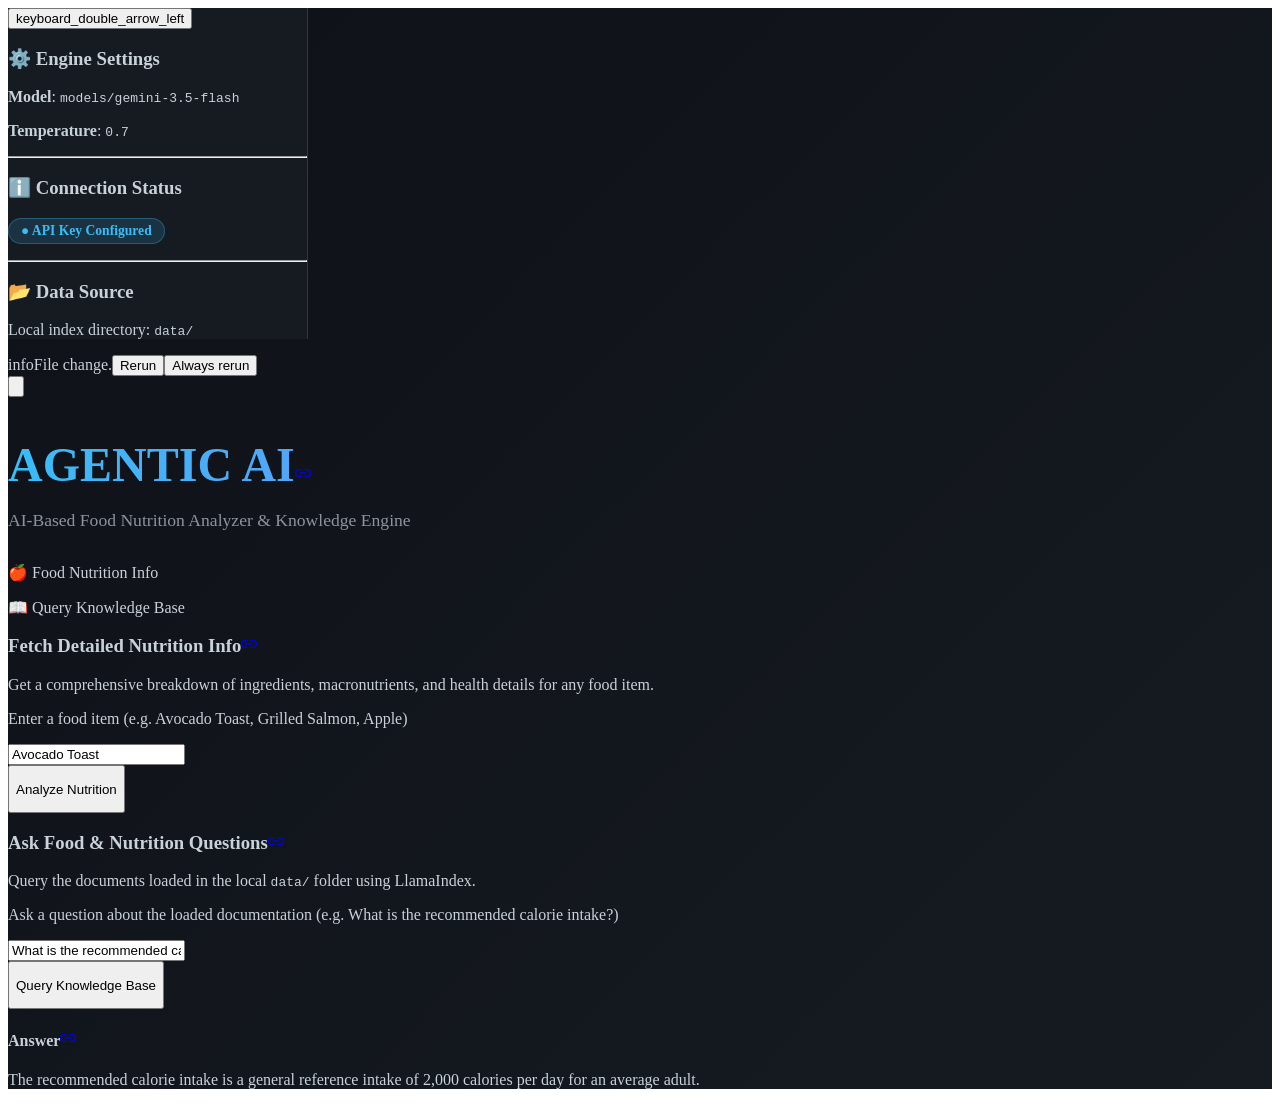
<file: rag/Agentic AI - Food Nutrition Analyzer.html>
<!DOCTYPE html>
<!-- saved from url=(0022)http://localhost:8501/ -->
<html lang="en"><head><meta http-equiv="Content-Type" content="text/html; charset=UTF-8"><style id="react-aria-pressable-style">@layer {
  [data-react-aria-pressable] {
    touch-action: pan-x pan-y pinch-zoom;
  }
}</style>
    
    <meta name="viewport" content="width=device-width, initial-scale=1, shrink-to-fit=no">
    <link rel="shortcut icon" href="data:image/svg+xml,&lt;svg xmlns='http://www.w3.org/2000/svg' viewBox='0 0 100 100'&gt;&lt;text y='.9em' font-size='90'&gt;%F0%9F%8D%8E&lt;/text&gt;&lt;/svg&gt;">
    <link rel="preload" href="http://localhost:8501/static/media/SourceSansVF-Upright.ttf.BsWL4Kly.woff2" as="font" type="font/woff2" crossorigin="">

    <title>Agentic AI - Food Nutrition Analyzer</title>

    <!-- initialize window.prerenderReady to false and then set to true in React app when app is ready for indexing -->
    <script>
      window.prerenderReady = false
    </script>
    <script type="module" crossorigin="" src="./Agentic AI - Food Nutrition Analyzer_files/index.CKCTizkM.js.download"></script>
    <link rel="modulepreload" crossorigin="" href="http://localhost:8501/static/js/rolldown-runtime.C0FnF6B9.js">
    <link rel="modulepreload" crossorigin="" href="http://localhost:8501/static/js/emotion-is-prop-valid.esm.CuYlOKOk.js">
    <link rel="modulepreload" crossorigin="" href="http://localhost:8501/static/js/emotion-styled.browser.esm.BlkDsJXZ.js">
    <link rel="modulepreload" crossorigin="" href="http://localhost:8501/static/js/loglevel.isY9rJjs.js">
    <link rel="modulepreload" crossorigin="" href="http://localhost:8501/static/js/react-dom.CbzydqoA.js">
    <link rel="modulepreload" crossorigin="" href="http://localhost:8501/static/js/emotion-react.browser.esm.BYrexG3N.js">
    <link rel="modulepreload" crossorigin="" href="http://localhost:8501/static/js/protobuf.C6yfp4JF.js">
    <link rel="modulepreload" crossorigin="" href="http://localhost:8501/static/js/sizes.B5LvCO3Z.js">
    <link rel="modulepreload" crossorigin="" href="http://localhost:8501/static/js/types.cZoyy9Y-.js">
    <link rel="modulepreload" crossorigin="" href="http://localhost:8501/static/js/isSymbol.CmW3dkoN.js">
    <link rel="modulepreload" crossorigin="" href="http://localhost:8501/static/js/toString.tRXNBxtF.js">
    <link rel="modulepreload" crossorigin="" href="http://localhost:8501/static/js/isArrayLike.Crw2F5li.js">
    <link rel="modulepreload" crossorigin="" href="http://localhost:8501/static/js/_isIterateeCall.BUStsXAd.js">
    <link rel="modulepreload" crossorigin="" href="http://localhost:8501/static/js/isArrayLikeObject.B3Zf3PTL.js">
    <link rel="modulepreload" crossorigin="" href="http://localhost:8501/static/js/merge.Dv47mehx.js">
    <link rel="modulepreload" crossorigin="" href="http://localhost:8501/static/js/_baseFlatten.IOj0lc7G.js">
    <link rel="modulepreload" crossorigin="" href="http://localhost:8501/static/js/last.DfjdtCRp.js">
    <link rel="modulepreload" crossorigin="" href="http://localhost:8501/static/js/utils.kfPWLNv5.js">
    <link rel="modulepreload" crossorigin="" href="http://localhost:8501/static/js/UriUtil.DnTzrwfw.js">
    <link rel="modulepreload" crossorigin="" href="http://localhost:8501/static/js/useCrossOriginAttribute.Dt7nLIHD.js">
    <link rel="modulepreload" crossorigin="" href="http://localhost:8501/static/js/useEmotionTheme.5peYXGK6.js">
    <link rel="modulepreload" crossorigin="" href="http://localhost:8501/static/js/styled-components.A6uh_43m.js">
    <link rel="modulepreload" crossorigin="" href="http://localhost:8501/static/js/useFloatingOverlay.BQNpz7_0.js">
    <link rel="modulepreload" crossorigin="" href="http://localhost:8501/static/js/Tooltip.CnRFdhRc.js">
    <link rel="modulepreload" crossorigin="" href="http://localhost:8501/static/js/lib.DaUKNU-6.js">
    <link rel="modulepreload" crossorigin="" href="http://localhost:8501/static/js/lib.DuoFSfCJ.js">
    <link rel="modulepreload" crossorigin="" href="http://localhost:8501/static/js/lib.CMmWlZtt.js">
    <link rel="modulepreload" crossorigin="" href="http://localhost:8501/static/js/space-separated-tokens.BqhiSyze.js">
    <link rel="modulepreload" crossorigin="" href="http://localhost:8501/static/js/ErrorElement.C5Qczz8j.js">
    <link rel="modulepreload" crossorigin="" href="http://localhost:8501/static/js/preload-helper.uBIymjUX.js">
    <link rel="modulepreload" crossorigin="" href="http://localhost:8501/static/js/StreamlitMarkdown.abRW1By9.js">
    <link rel="modulepreload" crossorigin="" href="http://localhost:8501/static/js/_baseIsEqual.sdZCjgvS.js">
    <link rel="modulepreload" crossorigin="" href="http://localhost:8501/static/js/_baseProperty.BV6HSwpm.js">
    <link rel="modulepreload" crossorigin="" href="http://localhost:8501/static/js/_baseEach.PLhpSRgM.js">
    <link rel="modulepreload" crossorigin="" href="http://localhost:8501/static/js/utils.DfOkqss_.js">
    <link rel="modulepreload" crossorigin="" href="http://localhost:8501/static/js/FlexContext.CVJOEq6b.js">
    <link rel="modulepreload" crossorigin="" href="http://localhost:8501/static/js/Icon.2Gw0hHYQ.js">
    <link rel="modulepreload" crossorigin="" href="http://localhost:8501/static/js/DynamicIcon.BQd9tjpe.js">
    <link rel="modulepreload" crossorigin="" href="http://localhost:8501/static/js/useDescription.CBv5oa1i.js">
    <link rel="modulepreload" crossorigin="" href="http://localhost:8501/static/js/Text.D5GLNKPX.js">
    <link rel="modulepreload" crossorigin="" href="http://localhost:8501/static/js/shim.BbyJgaa_.js">
    <link rel="modulepreload" crossorigin="" href="http://localhost:8501/static/js/useCollection.BAh3A1-_.js">
    <link rel="modulepreload" crossorigin="" href="http://localhost:8501/static/js/useLabel.BA301rfE.js">
    <link rel="modulepreload" crossorigin="" href="http://localhost:8501/static/js/LiveAnnouncer.NKet9-rv.js">
    <link rel="modulepreload" crossorigin="" href="http://localhost:8501/static/js/NumberFormatter.CHYrjPj-.js">
    <link rel="modulepreload" crossorigin="" href="http://localhost:8501/static/js/useNumberFormatter.CYL77D-k.js">
    <link rel="modulepreload" crossorigin="" href="http://localhost:8501/static/js/ProgressBar.o_tusU9Y.js">
    <link rel="modulepreload" crossorigin="" href="http://localhost:8501/static/js/BaseButton.Xb9N5Ter.js">
    <link rel="modulepreload" crossorigin="" href="http://localhost:8501/static/js/FormClearHelper.EPnH2DOT.js">
    <link rel="modulepreload" crossorigin="" href="http://localhost:8501/static/js/useTimeout.DgWF0Nme.js">
    <link rel="modulepreload" crossorigin="" href="http://localhost:8501/static/js/useResizeObserver.3kyCQ1g6.js">
    <link rel="modulepreload" crossorigin="" href="http://localhost:8501/static/js/index.esm.B2Ayivoz.js">
    <link rel="modulepreload" crossorigin="" href="http://localhost:8501/static/js/Check.esm.C0_5iXfI.js">
    <link rel="modulepreload" crossorigin="" href="http://localhost:8501/static/js/ContentCopy.esm.BgWmYHP7.js">
    <link rel="modulepreload" crossorigin="" href="http://localhost:8501/static/js/Toolbar.DhbiR_5h.js">
    <link rel="modulepreload" crossorigin="" href="http://localhost:8501/static/js/useCopyToClipboard.CV8qDB_k.js">
    <link rel="modulepreload" crossorigin="" href="http://localhost:8501/static/js/useRequiredContext.DBsQavvD.js">
    <link rel="stylesheet" crossorigin="" href="./Agentic AI - Food Nutrition Analyzer_files/index.D6tEYVqA.css">
  <style data-emotion="st-emotion-cache-global" data-s=""></style><style data-emotion="st-emotion-cache" data-s=""></style><link rel="modulepreload" as="script" crossorigin="" href="http://localhost:8501/static/js/rehype-raw.C0zIPPaY.js"><link rel="modulepreload" as="script" crossorigin="" href="http://localhost:8501/static/js/hastscript.HMW3Cnwp.js"><link rel="modulepreload" as="script" crossorigin="" href="http://localhost:8501/static/js/web-namespaces.BxZ_GhEx.js"><link rel="modulepreload" as="script" crossorigin="" href="http://localhost:8501/static/js/TextInput.CaHPfYwH.js"><link rel="modulepreload" as="script" crossorigin="" href="http://localhost:8501/static/js/Input.CzARzWRL.js"><link rel="modulepreload" as="script" crossorigin="" href="http://localhost:8501/static/js/TextField.BAXEJKnB.js"><link rel="modulepreload" as="script" crossorigin="" href="http://localhost:8501/static/js/Autocomplete.kV4wwzw9.js"><link rel="modulepreload" as="script" crossorigin="" href="http://localhost:8501/static/js/useFormValidation.CLcOTIAZ.js"><link rel="modulepreload" as="script" crossorigin="" href="http://localhost:8501/static/js/useTextField.M2Vqgym9.js"><link rel="modulepreload" as="script" crossorigin="" href="http://localhost:8501/static/js/useField.Ux8h3isq.js"><link rel="modulepreload" as="script" crossorigin="" href="http://localhost:8501/static/js/useFormReset.BFV1l0ig.js"><link rel="modulepreload" as="script" crossorigin="" href="http://localhost:8501/static/js/ErrorOutline.esm.CS4C5u_b.js"><link rel="modulepreload" as="script" crossorigin="" href="http://localhost:8501/static/js/Cancel.esm.DeTJ68K0.js"><link rel="modulepreload" as="script" crossorigin="" href="http://localhost:8501/static/js/WidgetLabel.CMpOMeDM.js"><link rel="modulepreload" as="script" crossorigin="" href="http://localhost:8501/static/js/styled-components.B89FCR1d.js"><link rel="modulepreload" as="script" crossorigin="" href="http://localhost:8501/static/js/WidgetLabelHelpIcon.DG1k2tql.js"><link rel="modulepreload" as="script" crossorigin="" href="http://localhost:8501/static/js/useDebouncedCallback.DmVKnuOW.js"><link rel="modulepreload" as="script" crossorigin="" href="http://localhost:8501/static/js/useBasicWidgetState.DfxF4wLE.js"><link rel="modulepreload" as="script" crossorigin="" href="http://localhost:8501/static/js/InputInstructions.ByiH7Gtf.js"><link rel="modulepreload" as="script" crossorigin="" href="http://localhost:8501/static/js/inputUtils.CD44xxT-.js"><link rel="modulepreload" as="script" crossorigin="" href="http://localhost:8501/static/js/useUpdateUiValue.msQ-x33Y.js"><link rel="modulepreload" as="script" crossorigin="" href="http://localhost:8501/static/js/Button.DoivnfqC.js"><link rel="modulepreload" as="script" crossorigin="" href="http://localhost:8501/static/js/Spinner.BeKG_jT7.js"></head>
  <body>
    <noscript>You need to enable JavaScript to run this app.</noscript>
    <div id="root"><div class="withScreencast" data-testid="stScreencast"><div class="stApp stAppEmbeddingId-tmf3iucre1qc streamlit-wide st-emotion-cache-13k62yr e1vju3fw0" data-testid="stApp" data-test-script-state="notRunning" data-test-connection-state="CONNECTED"><div class="stAppViewContainer appview-container st-emotion-cache-1yiq2ps e8oj7lc0" data-testid="stAppViewContainer" data-layout="wide"><section class="stSidebar st-emotion-cache-lgkgad e15d17f10" data-testid="stSidebar" aria-expanded="true" style="position: relative; user-select: auto; width: 300px; height: auto; box-sizing: border-box; flex-shrink: 0;"><div data-testid="stSidebarContent" class="st-emotion-cache-155jwzh e15d17f12"><div data-testid="stSidebarHeader" class="st-emotion-cache-10p9htt e15d17f14"><div data-testid="stLogoSpacer" class="st-emotion-cache-11ukie e15d17f19"></div><div data-testid="stSidebarCollapseButton" class="st-emotion-cache-13veyas e15d17f110"><button kind="headerNoPadding" data-testid="stBaseButton-headerNoPadding" aria-label="" class="st-emotion-cache-1lweda e1w4kd6215" fdprocessedid="m8wab8"><span color="rgba(250, 250, 250, 0.6)" class="st-emotion-cache-2x5h05 eafbkhs2"><span color="rgba(250, 250, 250, 0.6)" data-testid="stIconMaterial" translate="no" class="st-emotion-cache-12bp31y e1vmumty0">keyboard_double_arrow_left</span></span></button></div></div><div data-testid="stSidebarUserContent" class="st-emotion-cache-1r1cntt e15d17f11"><div class="st-emotion-cache-8atqhb e8oj7lc5"><div direction="column" height="auto" class="stVerticalBlock st-emotion-cache-1ndxyp5 e6x7pi3" data-testid="stVerticalBlock"><div class="stElementContainer element-container st-emotion-cache-3pwa5w e6x7pi1" data-testid="stElementContainer" data-stale="false" width="100%" height="auto" overflow="visible"><div class="stMarkdown" data-testid="stMarkdown"><div class="st-emotion-cache-k2h9z6 e1o1x6gp2"><div data-testid="stMarkdownContainer" class="st-emotion-cache-1bwu7md epcrwu50"><h3><span data-heading-text="" class="st-emotion-cache-0 epcrwu53">⚙️ Engine Settings</span></h3></div></div></div></div><div class="stElementContainer element-container st-emotion-cache-3pwa5w e6x7pi1" data-testid="stElementContainer" data-stale="false" width="100%" height="auto" overflow="visible"><div class="stMarkdown" data-testid="stMarkdown"><div class="st-emotion-cache-k2h9z6 e1o1x6gp2"><div data-testid="stMarkdownContainer" class="st-emotion-cache-1bwu7md epcrwu50"><p><strong>Model</strong>: <code class="st-emotion-cache-znj1k1 ej556a80">models/gemini-3.5-flash</code></p></div></div></div></div><div class="stElementContainer element-container st-emotion-cache-3pwa5w e6x7pi1" data-testid="stElementContainer" data-stale="false" width="100%" height="auto" overflow="visible"><div class="stMarkdown" data-testid="stMarkdown"><div class="st-emotion-cache-k2h9z6 e1o1x6gp2"><div data-testid="stMarkdownContainer" class="st-emotion-cache-1bwu7md epcrwu50"><p><strong>Temperature</strong>: <code class="st-emotion-cache-znj1k1 ej556a80">0.7</code></p></div></div></div></div><div class="stElementContainer element-container st-emotion-cache-3pwa5w e6x7pi1" data-testid="stElementContainer" data-stale="false" width="100%" height="auto" overflow="visible"><div class="stMarkdown" data-testid="stMarkdown"><div class="st-emotion-cache-k2h9z6 e1o1x6gp2"><div data-testid="stMarkdownContainer" class="st-emotion-cache-1bwu7md epcrwu50"><hr></div></div></div></div><div class="stElementContainer element-container st-emotion-cache-3pwa5w e6x7pi1" data-testid="stElementContainer" data-stale="false" width="100%" height="auto" overflow="visible"><div class="stMarkdown" data-testid="stMarkdown"><div class="st-emotion-cache-k2h9z6 e1o1x6gp2"><div data-testid="stMarkdownContainer" class="st-emotion-cache-1bwu7md epcrwu50"><h3><span data-heading-text="" class="st-emotion-cache-0 epcrwu53">ℹ️ Connection Status</span></h3></div></div></div></div><div class="stElementContainer element-container st-emotion-cache-3pwa5w e6x7pi1" data-testid="stElementContainer" data-stale="false" width="100%" height="auto" overflow="visible"><div class="stMarkdown" data-testid="stMarkdown"><div class="st-emotion-cache-k2h9z6 e1o1x6gp2"><div data-testid="stMarkdownContainer" class="st-emotion-cache-1bwu7md epcrwu50"><p><span class="status-badge status-active">● API Key Configured</span></p></div></div></div></div><div class="stElementContainer element-container st-emotion-cache-3pwa5w e6x7pi1" data-testid="stElementContainer" data-stale="false" width="100%" height="auto" overflow="visible"><div class="stMarkdown" data-testid="stMarkdown"><div class="st-emotion-cache-k2h9z6 e1o1x6gp2"><div data-testid="stMarkdownContainer" class="st-emotion-cache-1bwu7md epcrwu50"><hr></div></div></div></div><div class="stElementContainer element-container st-emotion-cache-3pwa5w e6x7pi1" data-testid="stElementContainer" data-stale="false" width="100%" height="auto" overflow="visible"><div class="stMarkdown" data-testid="stMarkdown"><div class="st-emotion-cache-k2h9z6 e1o1x6gp2"><div data-testid="stMarkdownContainer" class="st-emotion-cache-1bwu7md epcrwu50"><h3><span data-heading-text="" class="st-emotion-cache-0 epcrwu53">📂 Data Source</span></h3></div></div></div></div><div class="stElementContainer element-container st-emotion-cache-3pwa5w e6x7pi1" data-testid="stElementContainer" data-stale="false" width="100%" height="auto" overflow="visible"><div class="stMarkdown" data-testid="stMarkdown"><div class="st-emotion-cache-k2h9z6 e1o1x6gp2"><div data-testid="stMarkdownContainer" class="st-emotion-cache-1bwu7md epcrwu50"><p>Local index directory: <code class="st-emotion-cache-znj1k1 ej556a80">data/</code></p></div></div></div></div></div></div></div></div><div><div style="position: absolute; user-select: none; width: 8px; height: 100%; top: 0px; cursor: col-resize; right: -6px;"><div data-testid="stSidebarResizeHandle" class="st-emotion-cache-1sv6ehc e15d17f13"></div></div></div></section><div class="st-emotion-cache-6px8kg e8oj7lc10"><header class="stAppHeader st-emotion-cache-99p1qr e149qiiz1" data-testid="stHeader"><div class="stAppToolbar st-emotion-cache-14vh5up e149qiiz2" data-testid="stToolbar"><div class="st-emotion-cache-1j22a0y e149qiiz4"><div class="st-emotion-cache-jma0kd e149qiiz5"></div><div class="st-emotion-cache-scp8yw e149qiiz6"><div class="stStatusWidget st-emotion-cache-19or5k2 e192nn06 StatusWidget-appear-done StatusWidget-enter-done" data-testid="stStatusWidget"><div class="st-emotion-cache-4z1n4l e192nn02"><span color="rgba(250, 250, 250, 0.6)" class="st-emotion-cache-leahp2 eafbkhs2"><span color="rgba(250, 250, 250, 0.6)" data-testid="stIconMaterial" translate="no" class="st-emotion-cache-1lj51f5 e1vmumty0">info</span></span><label class="st-emotion-cache-y0wf6s e192nn03">File change.</label><span class="st-emotion-cache-wssdyx e192nn04"><button kind="header" data-testid="stBaseButton-header" aria-label="" class="st-emotion-cache-18nq1tt e1w4kd6214" fdprocessedid="998kus"><div class="st-emotion-cache-jdyw56 e192nn07">Rerun</div></button></span><span class="st-emotion-cache-wssdyx e192nn04"><button kind="header" data-testid="stBaseButton-header" aria-label="" class="st-emotion-cache-18nq1tt e1w4kd6214" fdprocessedid="sd1364"><div class="st-emotion-cache-jdyw56 e192nn07">Always rerun</div></button></span></div></div><div class="stToolbarActions st-emotion-cache-1p1m4ay epm40z22" data-testid="stToolbarActions"></div><span id="MainMenu" class="stMainMenu st-emotion-cache-czk5ss el5zzf54" data-testid="stMainMenu"><button kind="headerNoPadding" data-testid="stMainMenuButton" aria-label="Main menu" aria-haspopup="menu" aria-expanded="false" class="st-emotion-cache-1lweda e1w4kd6215" fdprocessedid="cr7p3c"><svg viewBox="0 0 24 24" aria-hidden="true" focusable="false" fill="currentColor" xmlns="http://www.w3.org/2000/svg" class="eafbkhs1 st-emotion-cache-nsoqg8 ex0cdmw0"><path fill="none" d="M0 0h24v24H0V0z"></path><path d="M12 8c1.1 0 2-.9 2-2s-.9-2-2-2-2 .9-2 2 .9 2 2 2zm0 2c-1.1 0-2 .9-2 2s.9 2 2 2 2-.9 2-2-.9-2-2-2zm0 6c-1.1 0-2 .9-2 2s.9 2 2 2 2-.9 2-2-.9-2-2-2z"></path></svg></button></span></div></div></div></header><section tabindex="0" class="stMain st-emotion-cache-4rsbii e8oj7lc1" data-testid="stMain"><div class="stMainBlockContainer block-container st-emotion-cache-lhe5w4 e8oj7lc4" data-testid="stMainBlockContainer"><div direction="column" height="auto" class="stVerticalBlock st-emotion-cache-1ndxyp5 e6x7pi3" data-testid="stVerticalBlock"><div class="stElementContainer element-container st-emotion-cache-3pwa5w e6x7pi1" data-testid="stElementContainer" data-stale="false" width="100%" height="auto" overflow="visible"><div class="stMarkdown" data-testid="stMarkdown"><div class="st-emotion-cache-k2h9z6 e1o1x6gp2"><div data-testid="stMarkdownContainer" class="st-emotion-cache-s4bvyn epcrwu50"><style>
    /* Main Background and Styling */
    .stApp {
        background: linear-gradient(135deg, #0e1117 0%, #161b22 100%);
        color: #c9d1d9;
    }

    /* Header Customization */
    .main-header {
        font-size: 3rem;
        font-weight: 800;
        background: linear-gradient(90deg, #38bdf8 0%, #a855f7 100%);
        -webkit-background-clip: text;
        -webkit-text-fill-color: transparent;
        margin-bottom: 0.5rem;
    }

    .sub-header {
        color: #8b949e;
        font-size: 1.1rem;
        margin-bottom: 2rem;
    }

    /* Sidebar styling */
    section[data-testid="stSidebar"] {
        background-color: #161b22 !important;
        border-right: 1px solid #30363d;
    }

    /* Status indicators */
    .status-badge {
        display: inline-block;
        padding: 0.25rem 0.75rem;
        border-radius: 20px;
        font-size: 0.85rem;
        font-weight: 600;
    }

    .status-active {
        background-color: rgba(56, 189, 248, 0.15);
        color: #38bdf8;
        border: 1px solid rgba(56, 189, 248, 0.3);
    }

    .status-warning {
        background-color: rgba(245, 158, 11, 0.15);
        color: #f59e0b;
        border: 1px solid rgba(245, 158, 11, 0.3);
    }
</style></div></div></div></div><div class="stElementContainer element-container st-emotion-cache-3pwa5w e6x7pi1" data-testid="stElementContainer" data-stale="false" width="100%" height="auto" overflow="visible"><div class="stMarkdown" data-testid="stMarkdown"><div class="st-emotion-cache-k2h9z6 e1o1x6gp2"><div data-testid="stMarkdownContainer" class="st-emotion-cache-s4bvyn epcrwu50"><div data-testid="stHeadingWithActionElements" class="st-emotion-cache-vx57vc epcrwu52"><h1 class="main-header" id="agentic-ai" aria-labelledby=":rd:"><span data-heading-text="" class="st-emotion-cache-0 epcrwu53" id=":rd:">AGENTIC AI</span><span data-testid="stHeaderActionElements" class="st-emotion-cache-1i6bcf7 epcrwu54"><a href="http://localhost:8501/#agentic-ai" aria-label="Link to heading" class="st-emotion-cache-1kxutg5 epcrwu51"><svg xmlns="http://www.w3.org/2000/svg" width="16" height="16" viewBox="0 0 24 24" fill="none" stroke="currentColor" stroke-width="2" stroke-linecap="round" stroke-linejoin="round" aria-hidden="true"><path d="M15 7h3a5 5 0 0 1 5 5 5 5 0 0 1-5 5h-3m-6 0H6a5 5 0 0 1-5-5 5 5 0 0 1 5-5h3"></path><line x1="8" y1="12" x2="16" y2="12"></line></svg></a></span></h1></div></div></div></div></div><div class="stElementContainer element-container st-emotion-cache-3pwa5w e6x7pi1" data-testid="stElementContainer" data-stale="false" width="100%" height="auto" overflow="visible"><div class="stMarkdown" data-testid="stMarkdown"><div class="st-emotion-cache-k2h9z6 e1o1x6gp2"><div data-testid="stMarkdownContainer" class="st-emotion-cache-s4bvyn epcrwu50"><p class="sub-header">AI-Based Food Nutrition Analyzer &amp; Knowledge Engine</p></div></div></div></div><div class="stTabs st-emotion-cache-8atqhb e1ac7blb0" data-testid="stTabs" width="100%"><template></template><div class="st-emotion-cache-1ofqig9 e1ac7blb2" data-rac="" data-orientation="horizontal"><div class="st-emotion-cache-ftw8ba e1ac7blb3" data-rac="" data-collection="react-aria174205988-:r4:" id="react-aria174205988-:r5:" role="tablist" aria-orientation="horizontal" data-orientation="horizontal"><div data-testid="stTab" class="st-emotion-cache-csawen e1ac7blb4" data-rac="" tabindex="-1" data-collection="react-aria174205988-:r4:" data-key="0" data-react-aria-pressable="true" id="react-aria174205988-:r5:-tab-0" aria-selected="false" role="tab"><div data-testid="stMarkdownContainer" class="st-emotion-cache-1bpuen8 epcrwu50"><p>🍎 Food Nutrition Info</p></div></div><div data-testid="stTab" class="st-emotion-cache-csawen e1ac7blb4" data-rac="" tabindex="0" data-collection="react-aria174205988-:r4:" data-key="1" data-react-aria-pressable="true" id="react-aria174205988-:r5:-tab-1" aria-selected="true" role="tab" aria-controls="react-aria174205988-:r5:-tabpanel-1" data-selected="true"><div data-testid="stMarkdownContainer" class="st-emotion-cache-1bpuen8 epcrwu50"><p>📖 Query Knowledge Base</p></div><div class="react-aria-SelectionIndicator" data-rac="" style=""></div></div></div><div data-testid="stTabPanel" class="st-emotion-cache-5iokhg e1ac7blb5" data-rac="" inert="true" data-inert="true"><div direction="column" height="auto" class="stVerticalBlock st-emotion-cache-1ndxyp5 e6x7pi3" data-testid="stVerticalBlock"><div class="stElementContainer element-container st-emotion-cache-3pwa5w e6x7pi1" data-testid="stElementContainer" data-stale="false" width="100%" height="auto" overflow="visible"><div class="stMarkdown" data-testid="stMarkdown"><div class="st-emotion-cache-k2h9z6 e1o1x6gp2"><div data-testid="stMarkdownContainer" class="st-emotion-cache-s4bvyn epcrwu50"><div data-testid="stHeadingWithActionElements" class="st-emotion-cache-vx57vc epcrwu52"><h3 id="fetch-detailed-nutrition-info" aria-labelledby=":r8:"><span data-heading-text="" class="st-emotion-cache-0 epcrwu53" id=":r8:">Fetch Detailed Nutrition Info</span><span data-testid="stHeaderActionElements" class="st-emotion-cache-1i6bcf7 epcrwu54"><a href="http://localhost:8501/#fetch-detailed-nutrition-info" aria-label="Link to heading" class="st-emotion-cache-1kxutg5 epcrwu51"><svg xmlns="http://www.w3.org/2000/svg" width="16" height="16" viewBox="0 0 24 24" fill="none" stroke="currentColor" stroke-width="2" stroke-linecap="round" stroke-linejoin="round" aria-hidden="true"><path d="M15 7h3a5 5 0 0 1 5 5 5 5 0 0 1-5 5h-3m-6 0H6a5 5 0 0 1-5-5 5 5 0 0 1 5-5h3"></path><line x1="8" y1="12" x2="16" y2="12"></line></svg></a></span></h3></div></div></div></div></div><div class="stElementContainer element-container st-emotion-cache-3pwa5w e6x7pi1" data-testid="stElementContainer" data-stale="false" width="100%" height="auto" overflow="visible"><div class="stMarkdown" data-testid="stMarkdown"><div class="st-emotion-cache-k2h9z6 e1o1x6gp2"><div data-testid="stMarkdownContainer" class="st-emotion-cache-s4bvyn epcrwu50"><p>Get a comprehensive breakdown of ingredients, macronutrients, and health details for any food item.</p></div></div></div></div><div class="stElementContainer element-container st-key-food_input st-emotion-cache-1vo6xi6 e6x7pi1" data-testid="stElementContainer" data-stale="false" width="100%" height="auto" overflow="visible"><div class="stTextInput st-emotion-cache-79elbk eqy66r50" data-testid="stTextInput"><label data-testid="stWidgetLabel" for=":re:" class="st-emotion-cache-1weic72 eu1rstf0"><span aria-hidden="true"><div data-testid="stMarkdownContainer" class="st-emotion-cache-1bpuen8 epcrwu50"><p>Enter a food item (e.g. Avocado Toast, Grilled Salmon, Apple)</p></div></span></label><div class="react-aria-TextField" data-rac=""><div data-testid="stTextInputRootElement" class="st-emotion-cache-1bk7tlj eqy66r52"><input type="text" autocomplete="" placeholder="" tabindex="0" id=":re:" aria-label="Enter a food item (e.g. Avocado Toast, Grilled Salmon, Apple)" data-testid="stTextInputField" class="st-emotion-cache-1q3cyo6 eqy66r53" data-rac="" value="Avocado Toast" fdprocessedid="k5rxuy"><div class="st-emotion-cache-jma0kd eqy66r55"></div></div></div></div></div><div class="stElementContainer element-container st-emotion-cache-zh2fnc e6x7pi1" data-testid="stElementContainer" data-stale="false" width="fit-content" height="auto" overflow="visible"><div class="stButton st-emotion-cache-8atqhb e186lj2f0" data-testid="stButton"><button kind="primary" data-testid="stBaseButton-primary" aria-label="" class="st-emotion-cache-lwqdwk e1w4kd621" fdprocessedid="qmyjzf"><div class="st-emotion-cache-1lads1q e1w4kd6222"><span data-has-shortcut="false" class="st-emotion-cache-1kl7f1u e1w4kd6223"><span style="display: contents;"><div data-testid="stMarkdownContainer" class="st-emotion-cache-1bpuen8 epcrwu50"><p>Analyze Nutrition</p></div></span></span></div></button></div></div></div></div><div data-testid="stTabPanel" class="st-emotion-cache-nkvu1e e1ac7blb5" data-rac="" id="react-aria174205988-:r5:-tabpanel-1" aria-labelledby="react-aria174205988-:r5:-tab-1" role="tabpanel"><div direction="column" height="auto" class="stVerticalBlock st-emotion-cache-1ndxyp5 e6x7pi3" data-testid="stVerticalBlock"><div class="stElementContainer element-container st-emotion-cache-3pwa5w e6x7pi1" data-testid="stElementContainer" data-stale="false" width="100%" height="auto" overflow="visible"><div class="stMarkdown" data-testid="stMarkdown"><div class="st-emotion-cache-k2h9z6 e1o1x6gp2"><div data-testid="stMarkdownContainer" class="st-emotion-cache-s4bvyn epcrwu50"><div data-testid="stHeadingWithActionElements" class="st-emotion-cache-vx57vc epcrwu52"><h3 id="ask-food-and-nutrition-questions" aria-labelledby=":ra:"><span data-heading-text="" class="st-emotion-cache-0 epcrwu53" id=":ra:">Ask Food &amp; Nutrition Questions</span><span data-testid="stHeaderActionElements" class="st-emotion-cache-1i6bcf7 epcrwu54"><a href="http://localhost:8501/#ask-food-and-nutrition-questions" aria-label="Link to heading" class="st-emotion-cache-1kxutg5 epcrwu51"><svg xmlns="http://www.w3.org/2000/svg" width="16" height="16" viewBox="0 0 24 24" fill="none" stroke="currentColor" stroke-width="2" stroke-linecap="round" stroke-linejoin="round" aria-hidden="true"><path d="M15 7h3a5 5 0 0 1 5 5 5 5 0 0 1-5 5h-3m-6 0H6a5 5 0 0 1-5-5 5 5 0 0 1 5-5h3"></path><line x1="8" y1="12" x2="16" y2="12"></line></svg></a></span></h3></div></div></div></div></div><div class="stElementContainer element-container st-emotion-cache-3pwa5w e6x7pi1" data-testid="stElementContainer" data-stale="false" width="100%" height="auto" overflow="visible"><div class="stMarkdown" data-testid="stMarkdown"><div class="st-emotion-cache-k2h9z6 e1o1x6gp2"><div data-testid="stMarkdownContainer" class="st-emotion-cache-s4bvyn epcrwu50"><p>Query the documents loaded in the local <code class="st-emotion-cache-znj1k1 ej556a80">data/</code> folder using LlamaIndex.</p></div></div></div></div><div class="stElementContainer element-container st-key-kb_input st-emotion-cache-1vo6xi6 e6x7pi1" data-testid="stElementContainer" data-stale="false" width="100%" height="auto" overflow="visible"><div class="stTextInput st-emotion-cache-79elbk eqy66r50" data-testid="stTextInput"><label data-testid="stWidgetLabel" for=":rk:" class="st-emotion-cache-1weic72 eu1rstf0"><span aria-hidden="true"><div data-testid="stMarkdownContainer" class="st-emotion-cache-1bpuen8 epcrwu50"><p>Ask a question about the loaded documentation (e.g. What is the recommended calorie intake?)</p></div></span></label><div class="react-aria-TextField" data-rac=""><div data-testid="stTextInputRootElement" class="st-emotion-cache-1bk7tlj eqy66r52"><input type="text" autocomplete="" placeholder="" tabindex="0" id=":rk:" aria-label="Ask a question about the loaded documentation (e.g. What is the recommended calorie intake?)" data-testid="stTextInputField" class="st-emotion-cache-1q3cyo6 eqy66r53" data-rac="" value="What is the recommended calorie intake?" fdprocessedid="lepfxc"><div class="st-emotion-cache-jma0kd eqy66r55"></div></div></div></div></div><div class="stElementContainer element-container st-emotion-cache-zh2fnc e6x7pi1" data-testid="stElementContainer" data-stale="false" width="fit-content" height="auto" overflow="visible"><div class="stButton st-emotion-cache-8atqhb e186lj2f0" data-testid="stButton"><button kind="primary" data-testid="stBaseButton-primary" aria-label="" class="st-emotion-cache-lwqdwk e1w4kd621" fdprocessedid="8b69e"><div class="st-emotion-cache-1lads1q e1w4kd6222"><span data-has-shortcut="false" class="st-emotion-cache-1kl7f1u e1w4kd6223"><span style="display: contents;"><div data-testid="stMarkdownContainer" class="st-emotion-cache-1bpuen8 epcrwu50"><p>Query Knowledge Base</p></div></span></span></div></button></div></div><div class="stElementContainer element-container st-emotion-cache-3pwa5w e6x7pi1" data-testid="stElementContainer" data-stale="false" width="100%" height="auto" overflow="visible"><div class="stMarkdown" data-testid="stMarkdown"><div class="st-emotion-cache-k2h9z6 e1o1x6gp2"><div data-testid="stMarkdownContainer" class="st-emotion-cache-s4bvyn epcrwu50"><div data-testid="stHeadingWithActionElements" class="st-emotion-cache-vx57vc epcrwu52"><h4 id="answer" aria-labelledby=":r12:"><span data-heading-text="" class="st-emotion-cache-0 epcrwu53" id=":r12:">Answer</span><span data-testid="stHeaderActionElements" class="st-emotion-cache-1i6bcf7 epcrwu54"><a href="http://localhost:8501/#answer" aria-label="Link to heading" class="st-emotion-cache-1kxutg5 epcrwu51"><svg xmlns="http://www.w3.org/2000/svg" width="16" height="16" viewBox="0 0 24 24" fill="none" stroke="currentColor" stroke-width="2" stroke-linecap="round" stroke-linejoin="round" aria-hidden="true"><path d="M15 7h3a5 5 0 0 1 5 5 5 5 0 0 1-5 5h-3m-6 0H6a5 5 0 0 1-5-5 5 5 0 0 1 5-5h3"></path><line x1="8" y1="12" x2="16" y2="12"></line></svg></a></span></h4></div></div></div></div></div><div class="stElementContainer element-container st-emotion-cache-3pwa5w e6x7pi1" data-testid="stElementContainer" data-stale="false" width="100%" height="auto" overflow="visible"><div class="stMarkdown" data-testid="stMarkdown"><div class="st-emotion-cache-k2h9z6 e1o1x6gp2"><div data-testid="stMarkdownContainer" class="st-emotion-cache-s4bvyn epcrwu50"><p>The recommended calorie intake is a general reference intake of 2,000 calories per day for an average adult.</p></div></div></div></div></div></div></div></div></div></div><div data-testid="stAppIframeResizerAnchor" data-iframe-height="true" class="st-emotion-cache-1dumvfu e8oj7lc9"></div></section></div></div></div></div></div>
  

<div data-react-aria-top-layer="true" data-st-overlay-root="true" data-testid="portal" id="portal" class="st-emotion-cache-boztmw egah9gy0"></div><div data-react-aria-top-layer="true" data-st-overlay-root="true" id="stFloatingOverlayPortal"></div><span id="PING_CONTENT_PUSH_NOTIFICATION" style="display: none;"></span><span id="PING_IFRAME_FORM_DETECTION" style="display: none;"></span></body></html>
</file>
<file: rag/Agentic AI - Food Nutrition Analyzer_files/index.D6tEYVqA.css>
@font-face{font-display:block;font-family:KaTeX_AMS;font-style:normal;font-weight:400;src:url(../media/KaTeX_AMS-Regular.BQhdFMY1.woff2)format("woff2")}@font-face{font-display:block;font-family:KaTeX_Caligraphic;font-style:normal;font-weight:700;src:url(../media/KaTeX_Caligraphic-Bold.Dq_IR9rO.woff2)format("woff2")}@font-face{font-display:block;font-family:KaTeX_Caligraphic;font-style:normal;font-weight:400;src:url(../media/KaTeX_Caligraphic-Regular.Di6jR-x-.woff2)format("woff2")}@font-face{font-display:block;font-family:KaTeX_Fraktur;font-style:normal;font-weight:700;src:url(../media/KaTeX_Fraktur-Bold.CL6g_b3V.woff2)format("woff2")}@font-face{font-display:block;font-family:KaTeX_Fraktur;font-style:normal;font-weight:400;src:url(../media/KaTeX_Fraktur-Regular.CTYiF6lA.woff2)format("woff2")}@font-face{font-display:block;font-family:KaTeX_Main;font-style:normal;font-weight:700;src:url(../media/KaTeX_Main-Bold.Cx986IdX.woff2)format("woff2")}@font-face{font-display:block;font-family:KaTeX_Main;font-style:italic;font-weight:700;src:url(../media/KaTeX_Main-BoldItalic.DxDJ3AOS.woff2)format("woff2")}@font-face{font-display:block;font-family:KaTeX_Main;font-style:italic;font-weight:400;src:url(../media/KaTeX_Main-Italic.NWA7e6Wa.woff2)format("woff2")}@font-face{font-display:block;font-family:KaTeX_Main;font-style:normal;font-weight:400;src:url(../media/KaTeX_Main-Regular.B22Nviop.woff2)format("woff2")}@font-face{font-display:block;font-family:KaTeX_Math;font-style:italic;font-weight:700;src:url(../media/KaTeX_Math-BoldItalic.CZnvNsCZ.woff2)format("woff2")}@font-face{font-display:block;font-family:KaTeX_Math;font-style:italic;font-weight:400;src:url(../media/KaTeX_Math-Italic.t53AETM-.woff2)format("woff2")}@font-face{font-display:block;font-family:KaTeX_SansSerif;font-style:normal;font-weight:700;src:url(../media/KaTeX_SansSerif-Bold.D1sUS0GD.woff2)format("woff2")}@font-face{font-display:block;font-family:KaTeX_SansSerif;font-style:italic;font-weight:400;src:url(../media/KaTeX_SansSerif-Italic.C3H0VqGB.woff2)format("woff2")}@font-face{font-display:block;font-family:KaTeX_SansSerif;font-style:normal;font-weight:400;src:url(../media/KaTeX_SansSerif-Regular.DDBCnlJ7.woff2)format("woff2")}@font-face{font-display:block;font-family:KaTeX_Script;font-style:normal;font-weight:400;src:url(../media/KaTeX_Script-Regular.D3wIWfF6.woff2)format("woff2")}@font-face{font-display:block;font-family:KaTeX_Size1;font-style:normal;font-weight:400;src:url(../media/KaTeX_Size1-Regular.mCD8mA8B.woff2)format("woff2")}@font-face{font-display:block;font-family:KaTeX_Size2;font-style:normal;font-weight:400;src:url(../media/KaTeX_Size2-Regular.Dy4dx90m.woff2)format("woff2")}@font-face{font-display:block;font-family:KaTeX_Size3;font-style:normal;font-weight:400;src:url([data-uri])format("woff2")}@font-face{font-display:block;font-family:KaTeX_Size4;font-style:normal;font-weight:400;src:url(../media/KaTeX_Size4-Regular.Dl5lxZxV.woff2)format("woff2")}@font-face{font-display:block;font-family:KaTeX_Typewriter;font-style:normal;font-weight:400;src:url(../media/KaTeX_Typewriter-Regular.CO6r4hn1.woff2)format("woff2")}.katex{text-indent:0;text-rendering:auto;font:1.21em/1.2 KaTeX_Main,Times New Roman,serif;position:relative}.katex *{border-color:currentColor;-ms-high-contrast-adjust:none!important}.katex .katex-version:after{content:"0.16.47"}.katex .katex-mathml{clip-path:inset(50%);border:0;width:1px;height:1px;padding:0;position:absolute;overflow:hidden}.katex .katex-html>.newline{display:block}.katex .base{white-space:nowrap;width:min-content;position:relative}.katex .base,.katex .strut{display:inline-block}.katex .textbf{font-weight:700}.katex .textit{font-style:italic}.katex .textrm{font-family:KaTeX_Main}.katex .textsf{font-family:KaTeX_SansSerif}.katex .texttt{font-family:KaTeX_Typewriter}.katex .mathnormal{font-family:KaTeX_Math;font-style:italic}.katex .mathit{font-family:KaTeX_Main;font-style:italic}.katex .mathrm{font-style:normal}.katex .mathbf{font-family:KaTeX_Main;font-weight:700}.katex .boldsymbol{font-family:KaTeX_Math;font-style:italic;font-weight:700}.katex .amsrm,.katex .mathbb,.katex .textbb{font-family:KaTeX_AMS}.katex .mathcal{font-family:KaTeX_Caligraphic}.katex .mathfrak,.katex .textfrak{font-family:KaTeX_Fraktur}.katex .mathboldfrak,.katex .textboldfrak{font-family:KaTeX_Fraktur;font-weight:700}.katex .mathtt{font-family:KaTeX_Typewriter}.katex .mathscr,.katex .textscr{font-family:KaTeX_Script}.katex .mathsf,.katex .textsf{font-family:KaTeX_SansSerif}.katex .mathboldsf,.katex .textboldsf{font-family:KaTeX_SansSerif;font-weight:700}.katex .mathitsf,.katex .mathsfit,.katex .textitsf{font-family:KaTeX_SansSerif;font-style:italic}.katex .mainrm{font-family:KaTeX_Main;font-style:normal}.katex .vlist-t{border-collapse:collapse;table-layout:fixed;display:inline-table}.katex .vlist-r{display:table-row}.katex .vlist{vertical-align:bottom;display:table-cell;position:relative}.katex .vlist>span{height:0;display:block;position:relative}.katex .vlist>span>span{display:inline-block}.katex .vlist>span>.pstrut{width:0;overflow:hidden}.katex .vlist-t2{margin-right:-2px}.katex .vlist-s{vertical-align:bottom;width:2px;min-width:2px;font-size:1px;display:table-cell}.katex .vbox{flex-direction:column;align-items:baseline;display:inline-flex}.katex .hbox{width:100%}.katex .hbox,.katex .thinbox{flex-direction:row;display:inline-flex}.katex .thinbox{width:0;max-width:0}.katex .msupsub{text-align:left}.katex .mfrac>span>span{text-align:center}.katex .mfrac .frac-line{border-bottom-style:solid;width:100%;display:inline-block}.katex .hdashline,.katex .hline,.katex .mfrac .frac-line,.katex .overline .overline-line,.katex .rule,.katex .underline .underline-line{min-height:1px}.katex .mspace{display:inline-block}.katex .smash{line-height:0;display:inline}.katex .clap,.katex .llap,.katex .rlap{width:0;position:relative}.katex .clap>.inner,.katex .llap>.inner,.katex .rlap>.inner{position:absolute}.katex .clap>.fix,.katex .llap>.fix,.katex .rlap>.fix{display:inline-block}.katex .llap>.inner{right:0}.katex .clap>.inner,.katex .rlap>.inner{left:0}.katex .clap>.inner>span{margin-left:-50%;margin-right:50%}.katex .rule{border:0 solid;display:inline-block;position:relative}.katex .hline,.katex .overline .overline-line,.katex .underline .underline-line{border-bottom-style:solid;width:100%;display:inline-block}.katex .hdashline{border-bottom-style:dashed;width:100%;display:inline-block}.katex .sqrt>.root{margin-left:.277778em;margin-right:-.555556em}.katex .fontsize-ensurer.reset-size1.size1,.katex .sizing.reset-size1.size1{font-size:1em}.katex .fontsize-ensurer.reset-size1.size2,.katex .sizing.reset-size1.size2{font-size:1.2em}.katex .fontsize-ensurer.reset-size1.size3,.katex .sizing.reset-size1.size3{font-size:1.4em}.katex .fontsize-ensurer.reset-size1.size4,.katex .sizing.reset-size1.size4{font-size:1.6em}.katex .fontsize-ensurer.reset-size1.size5,.katex .sizing.reset-size1.size5{font-size:1.8em}.katex .fontsize-ensurer.reset-size1.size6,.katex .sizing.reset-size1.size6{font-size:2em}.katex .fontsize-ensurer.reset-size1.size7,.katex .sizing.reset-size1.size7{font-size:2.4em}.katex .fontsize-ensurer.reset-size1.size8,.katex .sizing.reset-size1.size8{font-size:2.88em}.katex .fontsize-ensurer.reset-size1.size9,.katex .sizing.reset-size1.size9{font-size:3.456em}.katex .fontsize-ensurer.reset-size1.size10,.katex .sizing.reset-size1.size10{font-size:4.148em}.katex .fontsize-ensurer.reset-size1.size11,.katex .sizing.reset-size1.size11{font-size:4.976em}.katex .fontsize-ensurer.reset-size2.size1,.katex .sizing.reset-size2.size1{font-size:.833333em}.katex .fontsize-ensurer.reset-size2.size2,.katex .sizing.reset-size2.size2{font-size:1em}.katex .fontsize-ensurer.reset-size2.size3,.katex .sizing.reset-size2.size3{font-size:1.16667em}.katex .fontsize-ensurer.reset-size2.size4,.katex .sizing.reset-size2.size4{font-size:1.33333em}.katex .fontsize-ensurer.reset-size2.size5,.katex .sizing.reset-size2.size5{font-size:1.5em}.katex .fontsize-ensurer.reset-size2.size6,.katex .sizing.reset-size2.size6{font-size:1.66667em}.katex .fontsize-ensurer.reset-size2.size7,.katex .sizing.reset-size2.size7{font-size:2em}.katex .fontsize-ensurer.reset-size2.size8,.katex .sizing.reset-size2.size8{font-size:2.4em}.katex .fontsize-ensurer.reset-size2.size9,.katex .sizing.reset-size2.size9{font-size:2.88em}.katex .fontsize-ensurer.reset-size2.size10,.katex .sizing.reset-size2.size10{font-size:3.45667em}.katex .fontsize-ensurer.reset-size2.size11,.katex .sizing.reset-size2.size11{font-size:4.14667em}.katex .fontsize-ensurer.reset-size3.size1,.katex .sizing.reset-size3.size1{font-size:.714286em}.katex .fontsize-ensurer.reset-size3.size2,.katex .sizing.reset-size3.size2{font-size:.857143em}.katex .fontsize-ensurer.reset-size3.size3,.katex .sizing.reset-size3.size3{font-size:1em}.katex .fontsize-ensurer.reset-size3.size4,.katex .sizing.reset-size3.size4{font-size:1.14286em}.katex .fontsize-ensurer.reset-size3.size5,.katex .sizing.reset-size3.size5{font-size:1.28571em}.katex .fontsize-ensurer.reset-size3.size6,.katex .sizing.reset-size3.size6{font-size:1.42857em}.katex .fontsize-ensurer.reset-size3.size7,.katex .sizing.reset-size3.size7{font-size:1.71429em}.katex .fontsize-ensurer.reset-size3.size8,.katex .sizing.reset-size3.size8{font-size:2.05714em}.katex .fontsize-ensurer.reset-size3.size9,.katex .sizing.reset-size3.size9{font-size:2.46857em}.katex .fontsize-ensurer.reset-size3.size10,.katex .sizing.reset-size3.size10{font-size:2.96286em}.katex .fontsize-ensurer.reset-size3.size11,.katex .sizing.reset-size3.size11{font-size:3.55429em}.katex .fontsize-ensurer.reset-size4.size1,.katex .sizing.reset-size4.size1{font-size:.625em}.katex .fontsize-ensurer.reset-size4.size2,.katex .sizing.reset-size4.size2{font-size:.75em}.katex .fontsize-ensurer.reset-size4.size3,.katex .sizing.reset-size4.size3{font-size:.875em}.katex .fontsize-ensurer.reset-size4.size4,.katex .sizing.reset-size4.size4{font-size:1em}.katex .fontsize-ensurer.reset-size4.size5,.katex .sizing.reset-size4.size5{font-size:1.125em}.katex .fontsize-ensurer.reset-size4.size6,.katex .sizing.reset-size4.size6{font-size:1.25em}.katex .fontsize-ensurer.reset-size4.size7,.katex .sizing.reset-size4.size7{font-size:1.5em}.katex .fontsize-ensurer.reset-size4.size8,.katex .sizing.reset-size4.size8{font-size:1.8em}.katex .fontsize-ensurer.reset-size4.size9,.katex .sizing.reset-size4.size9{font-size:2.16em}.katex .fontsize-ensurer.reset-size4.size10,.katex .sizing.reset-size4.size10{font-size:2.5925em}.katex .fontsize-ensurer.reset-size4.size11,.katex .sizing.reset-size4.size11{font-size:3.11em}.katex .fontsize-ensurer.reset-size5.size1,.katex .sizing.reset-size5.size1{font-size:.555556em}.katex .fontsize-ensurer.reset-size5.size2,.katex .sizing.reset-size5.size2{font-size:.666667em}.katex .fontsize-ensurer.reset-size5.size3,.katex .sizing.reset-size5.size3{font-size:.777778em}.katex .fontsize-ensurer.reset-size5.size4,.katex .sizing.reset-size5.size4{font-size:.888889em}.katex .fontsize-ensurer.reset-size5.size5,.katex .sizing.reset-size5.size5{font-size:1em}.katex .fontsize-ensurer.reset-size5.size6,.katex .sizing.reset-size5.size6{font-size:1.11111em}.katex .fontsize-ensurer.reset-size5.size7,.katex .sizing.reset-size5.size7{font-size:1.33333em}.katex .fontsize-ensurer.reset-size5.size8,.katex .sizing.reset-size5.size8{font-size:1.6em}.katex .fontsize-ensurer.reset-size5.size9,.katex .sizing.reset-size5.size9{font-size:1.92em}.katex .fontsize-ensurer.reset-size5.size10,.katex .sizing.reset-size5.size10{font-size:2.30444em}.katex .fontsize-ensurer.reset-size5.size11,.katex .sizing.reset-size5.size11{font-size:2.76444em}.katex .fontsize-ensurer.reset-size6.size1,.katex .sizing.reset-size6.size1{font-size:.5em}.katex .fontsize-ensurer.reset-size6.size2,.katex .sizing.reset-size6.size2{font-size:.6em}.katex .fontsize-ensurer.reset-size6.size3,.katex .sizing.reset-size6.size3{font-size:.7em}.katex .fontsize-ensurer.reset-size6.size4,.katex .sizing.reset-size6.size4{font-size:.8em}.katex .fontsize-ensurer.reset-size6.size5,.katex .sizing.reset-size6.size5{font-size:.9em}.katex .fontsize-ensurer.reset-size6.size6,.katex .sizing.reset-size6.size6{font-size:1em}.katex .fontsize-ensurer.reset-size6.size7,.katex .sizing.reset-size6.size7{font-size:1.2em}.katex .fontsize-ensurer.reset-size6.size8,.katex .sizing.reset-size6.size8{font-size:1.44em}.katex .fontsize-ensurer.reset-size6.size9,.katex .sizing.reset-size6.size9{font-size:1.728em}.katex .fontsize-ensurer.reset-size6.size10,.katex .sizing.reset-size6.size10{font-size:2.074em}.katex .fontsize-ensurer.reset-size6.size11,.katex .sizing.reset-size6.size11{font-size:2.488em}.katex .fontsize-ensurer.reset-size7.size1,.katex .sizing.reset-size7.size1{font-size:.416667em}.katex .fontsize-ensurer.reset-size7.size2,.katex .sizing.reset-size7.size2{font-size:.5em}.katex .fontsize-ensurer.reset-size7.size3,.katex .sizing.reset-size7.size3{font-size:.583333em}.katex .fontsize-ensurer.reset-size7.size4,.katex .sizing.reset-size7.size4{font-size:.666667em}.katex .fontsize-ensurer.reset-size7.size5,.katex .sizing.reset-size7.size5{font-size:.75em}.katex .fontsize-ensurer.reset-size7.size6,.katex .sizing.reset-size7.size6{font-size:.833333em}.katex .fontsize-ensurer.reset-size7.size7,.katex .sizing.reset-size7.size7{font-size:1em}.katex .fontsize-ensurer.reset-size7.size8,.katex .sizing.reset-size7.size8{font-size:1.2em}.katex .fontsize-ensurer.reset-size7.size9,.katex .sizing.reset-size7.size9{font-size:1.44em}.katex .fontsize-ensurer.reset-size7.size10,.katex .sizing.reset-size7.size10{font-size:1.72833em}.katex .fontsize-ensurer.reset-size7.size11,.katex .sizing.reset-size7.size11{font-size:2.07333em}.katex .fontsize-ensurer.reset-size8.size1,.katex .sizing.reset-size8.size1{font-size:.347222em}.katex .fontsize-ensurer.reset-size8.size2,.katex .sizing.reset-size8.size2{font-size:.416667em}.katex .fontsize-ensurer.reset-size8.size3,.katex .sizing.reset-size8.size3{font-size:.486111em}.katex .fontsize-ensurer.reset-size8.size4,.katex .sizing.reset-size8.size4{font-size:.555556em}.katex .fontsize-ensurer.reset-size8.size5,.katex .sizing.reset-size8.size5{font-size:.625em}.katex .fontsize-ensurer.reset-size8.size6,.katex .sizing.reset-size8.size6{font-size:.694444em}.katex .fontsize-ensurer.reset-size8.size7,.katex .sizing.reset-size8.size7{font-size:.833333em}.katex .fontsize-ensurer.reset-size8.size8,.katex .sizing.reset-size8.size8{font-size:1em}.katex .fontsize-ensurer.reset-size8.size9,.katex .sizing.reset-size8.size9{font-size:1.2em}.katex .fontsize-ensurer.reset-size8.size10,.katex .sizing.reset-size8.size10{font-size:1.44028em}.katex .fontsize-ensurer.reset-size8.size11,.katex .sizing.reset-size8.size11{font-size:1.72778em}.katex .fontsize-ensurer.reset-size9.size1,.katex .sizing.reset-size9.size1{font-size:.289352em}.katex .fontsize-ensurer.reset-size9.size2,.katex .sizing.reset-size9.size2{font-size:.347222em}.katex .fontsize-ensurer.reset-size9.size3,.katex .sizing.reset-size9.size3{font-size:.405093em}.katex .fontsize-ensurer.reset-size9.size4,.katex .sizing.reset-size9.size4{font-size:.462963em}.katex .fontsize-ensurer.reset-size9.size5,.katex .sizing.reset-size9.size5{font-size:.520833em}.katex .fontsize-ensurer.reset-size9.size6,.katex .sizing.reset-size9.size6{font-size:.578704em}.katex .fontsize-ensurer.reset-size9.size7,.katex .sizing.reset-size9.size7{font-size:.694444em}.katex .fontsize-ensurer.reset-size9.size8,.katex .sizing.reset-size9.size8{font-size:.833333em}.katex .fontsize-ensurer.reset-size9.size9,.katex .sizing.reset-size9.size9{font-size:1em}.katex .fontsize-ensurer.reset-size9.size10,.katex .sizing.reset-size9.size10{font-size:1.20023em}.katex .fontsize-ensurer.reset-size9.size11,.katex .sizing.reset-size9.size11{font-size:1.43981em}.katex .fontsize-ensurer.reset-size10.size1,.katex .sizing.reset-size10.size1{font-size:.24108em}.katex .fontsize-ensurer.reset-size10.size2,.katex .sizing.reset-size10.size2{font-size:.289296em}.katex .fontsize-ensurer.reset-size10.size3,.katex .sizing.reset-size10.size3{font-size:.337512em}.katex .fontsize-ensurer.reset-size10.size4,.katex .sizing.reset-size10.size4{font-size:.385728em}.katex .fontsize-ensurer.reset-size10.size5,.katex .sizing.reset-size10.size5{font-size:.433944em}.katex .fontsize-ensurer.reset-size10.size6,.katex .sizing.reset-size10.size6{font-size:.48216em}.katex .fontsize-ensurer.reset-size10.size7,.katex .sizing.reset-size10.size7{font-size:.578592em}.katex .fontsize-ensurer.reset-size10.size8,.katex .sizing.reset-size10.size8{font-size:.694311em}.katex .fontsize-ensurer.reset-size10.size9,.katex .sizing.reset-size10.size9{font-size:.833173em}.katex .fontsize-ensurer.reset-size10.size10,.katex .sizing.reset-size10.size10{font-size:1em}.katex .fontsize-ensurer.reset-size10.size11,.katex .sizing.reset-size10.size11{font-size:1.19961em}.katex .fontsize-ensurer.reset-size11.size1,.katex .sizing.reset-size11.size1{font-size:.200965em}.katex .fontsize-ensurer.reset-size11.size2,.katex .sizing.reset-size11.size2{font-size:.241158em}.katex .fontsize-ensurer.reset-size11.size3,.katex .sizing.reset-size11.size3{font-size:.281351em}.katex .fontsize-ensurer.reset-size11.size4,.katex .sizing.reset-size11.size4{font-size:.321543em}.katex .fontsize-ensurer.reset-size11.size5,.katex .sizing.reset-size11.size5{font-size:.361736em}.katex .fontsize-ensurer.reset-size11.size6,.katex .sizing.reset-size11.size6{font-size:.401929em}.katex .fontsize-ensurer.reset-size11.size7,.katex .sizing.reset-size11.size7{font-size:.482315em}.katex .fontsize-ensurer.reset-size11.size8,.katex .sizing.reset-size11.size8{font-size:.578778em}.katex .fontsize-ensurer.reset-size11.size9,.katex .sizing.reset-size11.size9{font-size:.694534em}.katex .fontsize-ensurer.reset-size11.size10,.katex .sizing.reset-size11.size10{font-size:.833601em}.katex .fontsize-ensurer.reset-size11.size11,.katex .sizing.reset-size11.size11{font-size:1em}.katex .delimsizing.size1{font-family:KaTeX_Size1}.katex .delimsizing.size2{font-family:KaTeX_Size2}.katex .delimsizing.size3{font-family:KaTeX_Size3}.katex .delimsizing.size4{font-family:KaTeX_Size4}.katex .delimsizing.mult .delim-size1>span{font-family:KaTeX_Size1}.katex .delimsizing.mult .delim-size4>span{font-family:KaTeX_Size4}.katex .nulldelimiter{width:.12em;display:inline-block}.katex .delimcenter,.katex .op-symbol{position:relative}.katex .op-symbol.small-op{font-family:KaTeX_Size1}.katex .op-symbol.large-op{font-family:KaTeX_Size2}.katex .accent>.vlist-t,.katex .op-limits>.vlist-t{text-align:center}.katex .accent .accent-body{position:relative}.katex .accent .accent-body:not(.accent-full){width:0}.katex .overlay{display:block}.katex .mtable .vertical-separator{min-width:1px;display:inline-block}.katex .mtable .arraycolsep{display:inline-block}.katex .mtable .col-align-c>.vlist-t{text-align:center}.katex .mtable .col-align-l>.vlist-t{text-align:left}.katex .mtable .col-align-r>.vlist-t{text-align:right}.katex .svg-align{text-align:left}.katex svg{fill:currentColor;stroke:currentColor;height:inherit;width:100%;display:block;position:absolute}.katex svg path{stroke:none}.katex svg{fill-rule:nonzero;fill-opacity:1;stroke-width:1px;stroke-linecap:butt;stroke-linejoin:miter;stroke-miterlimit:4;stroke-dasharray:none;stroke-dashoffset:0;stroke-opacity:1}.katex img{border-style:none;min-width:0;max-width:none;min-height:0;max-height:none}.katex .stretchy{width:100%;display:block;position:relative;overflow:hidden}.katex .stretchy:after,.katex .stretchy:before{content:""}.katex .hide-tail{width:100%;position:relative;overflow:hidden}.katex .halfarrow-left{width:50.2%;position:absolute;left:0;overflow:hidden}.katex .halfarrow-right{width:50.2%;position:absolute;right:0;overflow:hidden}.katex .brace-left{width:25.1%;position:absolute;left:0;overflow:hidden}.katex .brace-center{width:50%;position:absolute;left:25%;overflow:hidden}.katex .brace-right{width:25.1%;position:absolute;right:0;overflow:hidden}.katex .x-arrow-pad{padding:0 .5em}.katex .cd-arrow-pad{padding:0 .55556em 0 .27778em}.katex .mover,.katex .munder,.katex .x-arrow{text-align:center}.katex .boxpad{padding:0 .3em}.katex .fbox,.katex .fcolorbox{box-sizing:border-box;border:.04em solid}.katex .cancel-pad{padding:0 .2em}.katex .cancel-lap{margin-left:-.2em;margin-right:-.2em}.katex .sout{border-bottom-style:solid;border-bottom-width:.08em}.katex .angl{box-sizing:border-box;border-top:.049em solid;border-right:.049em solid;margin-right:.03889em}.katex .anglpad{padding:0 .03889em}.katex .eqn-num:before{content:"(" counter(katexEqnNo) ")";counter-increment:katexEqnNo}.katex .mml-eqn-num:before{content:"(" counter(mmlEqnNo) ")";counter-increment:mmlEqnNo}.katex .mtr-glue{width:50%}.katex .cd-vert-arrow{display:inline-block;position:relative}.katex .cd-label-left{text-align:left;display:inline-block;position:absolute;right:calc(50% + .3em)}.katex .cd-label-right{text-align:right;display:inline-block;position:absolute;left:calc(50% + .3em)}.katex-display{text-align:center;margin:1em 0;display:block}.katex-display>.katex{text-align:center;white-space:nowrap;display:block}.katex-display>.katex>.katex-html{display:block;position:relative}.katex-display>.katex>.katex-html>.tag{position:absolute;right:0}.katex-display.leqno>.katex>.katex-html>.tag{left:0;right:auto}.katex-display.fleqn>.katex{text-align:left;padding-left:2em}body{counter-reset:katexEqnNo mmlEqnNo}@font-face{font-family:Source Code Pro;font-weight:100 900;font-style:normal;src:url(../media/SourceCodeVF-Upright.ttf.BjWn63N-.woff2)format("woff2")}@font-face{font-family:Source Code Pro;font-weight:100 900;font-style:italic;src:url(../media/SourceCodeVF-Italic.ttf.Ba1oaZG1.woff2)format("woff2")}@font-face{font-family:Source Sans;font-weight:100 900;font-style:normal;src:url(../media/SourceSansVF-Upright.ttf.BsWL4Kly.woff2)format("woff2")}@font-face{font-family:Source Sans;font-weight:100 900;font-style:italic;src:url(../media/SourceSansVF-Italic.ttf.Bt9VkdQ3.woff2)format("woff2")}@font-face{font-family:Source Serif;font-weight:100 900;font-style:normal;src:url(../media/SourceSerifVariable-Roman.ttf.mdpVL9bi.woff2)format("woff2")}@font-face{font-family:Source Serif;font-weight:100 900;font-style:italic;src:url(../media/SourceSerifVariable-Italic.ttf.CVdzAtxO.woff2)format("woff2")}@font-face{font-family:Material Symbols Rounded;font-style:normal;font-weight:400;font-display:block;src:url(../media/MaterialSymbols-Rounded.BatTDZwB.woff2)format("woff2")}
</file>
